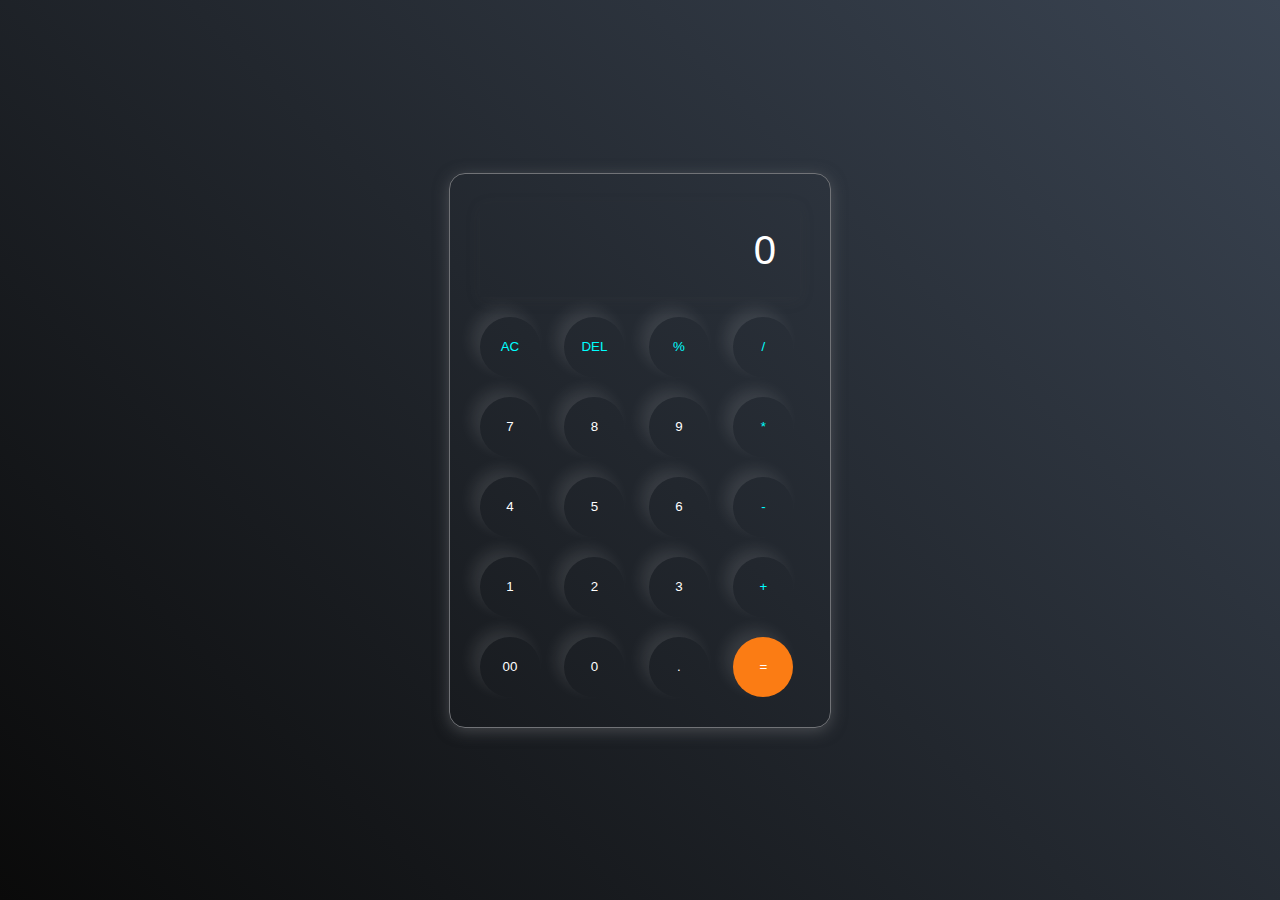
<file: Calculator/index.html>
<!DOCTYPE html>
<html lang="en">
<head>
    <meta charset="UTF-8">
    <meta name="viewport" content="width=device-width, initial-scale=1.0">
    <title>Calculator</title>
    <link rel="stylesheet" href="style.css">
</head>
<body>

<div class="calculator">
    <input type="text" placeholder="0" id="inputBox">
    <div>
        <button class="operator">AC</button>
        <button class="operator">DEL</button>
        <button class="operator">%</button>
        <button class="operator">/</button>
    </div>
    <div>
        <button>7</button>
        <button>8</button>
        <button>9</button>
        <button class="operator">*</button>
    </div>
    <div>
        <button>4</button>
        <button>5</button>
        <button>6</button>
        <button class="operator">-</button>
    </div>
    <div>
        <button>1</button>
        <button>2</button>
        <button>3</button>
        <button class="operator">+</button>
    </div> 
    <div>
        <button>00</button>
        <button>0</button>
        <button>.</button>
        <button class="equalBtn">=</button>
    </div>
</div>    
<script src="script.js"></script>

</body>
</html>
</file>
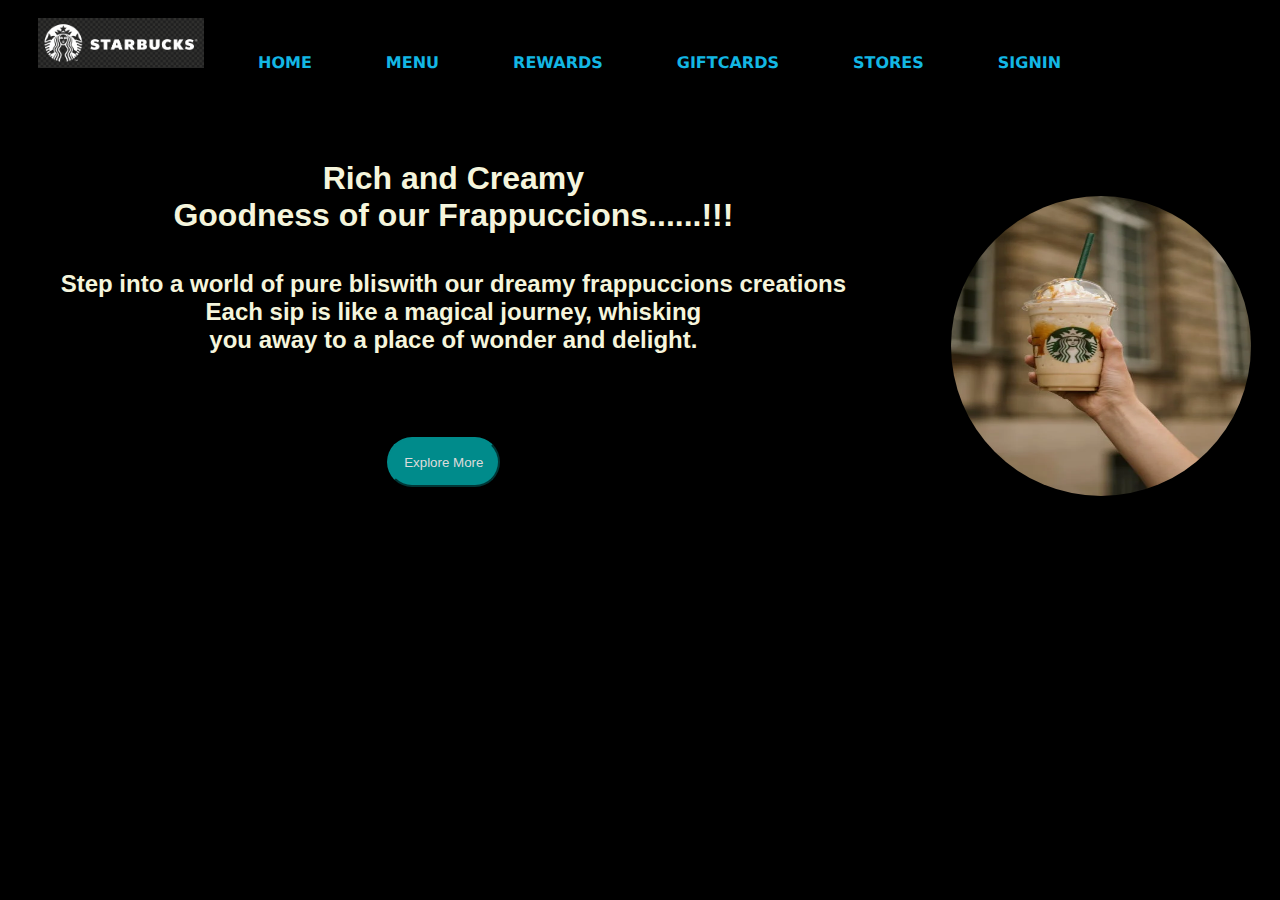
<file: LandingPage/index.html>
<!DOCTYPE html>
<html lang="en">
<head>
    <meta charset="UTF-8">
    <meta name="viewport" content="width=device-width, initial-scale=1.0">
    <title>LandingPage</title>
    <link rel="stylesheet" href="style.css">
</head>
<body>
    
    <header>
    <nav>
        <div class="navbar">
        <div class="logo">
            <img src="logo.png" alt="">
        
                    <a href="Home">Home</a>
                    <a href="Menu">Menu</a>
                    <a href="Rewards">Rewards</a>
                    <a href="GiftCards">GiftCards</a>
                    <a href="Stores">Stores</a>
                    <a href="Sign in">Signin</a>              

    </div>
    </div>
</nav>


<div class="hero">
    <p><h1>Rich and Creamy <br>
        Goodness of our Frappuccions......!!!</h1><br>
       <h2> Step into a world of pure bliswith our
        dreamy frappuccions creations<br>
     Each sip is like a magical journey, whisking<br>
        you away to a place of wonder and delight.</h2> 
    </p>
</div>
<img src="image.webp" alt="" class="image">

</header>
<footer>
    <button>Explore More</button>
</footer>


    
</body>
</html>
</file>
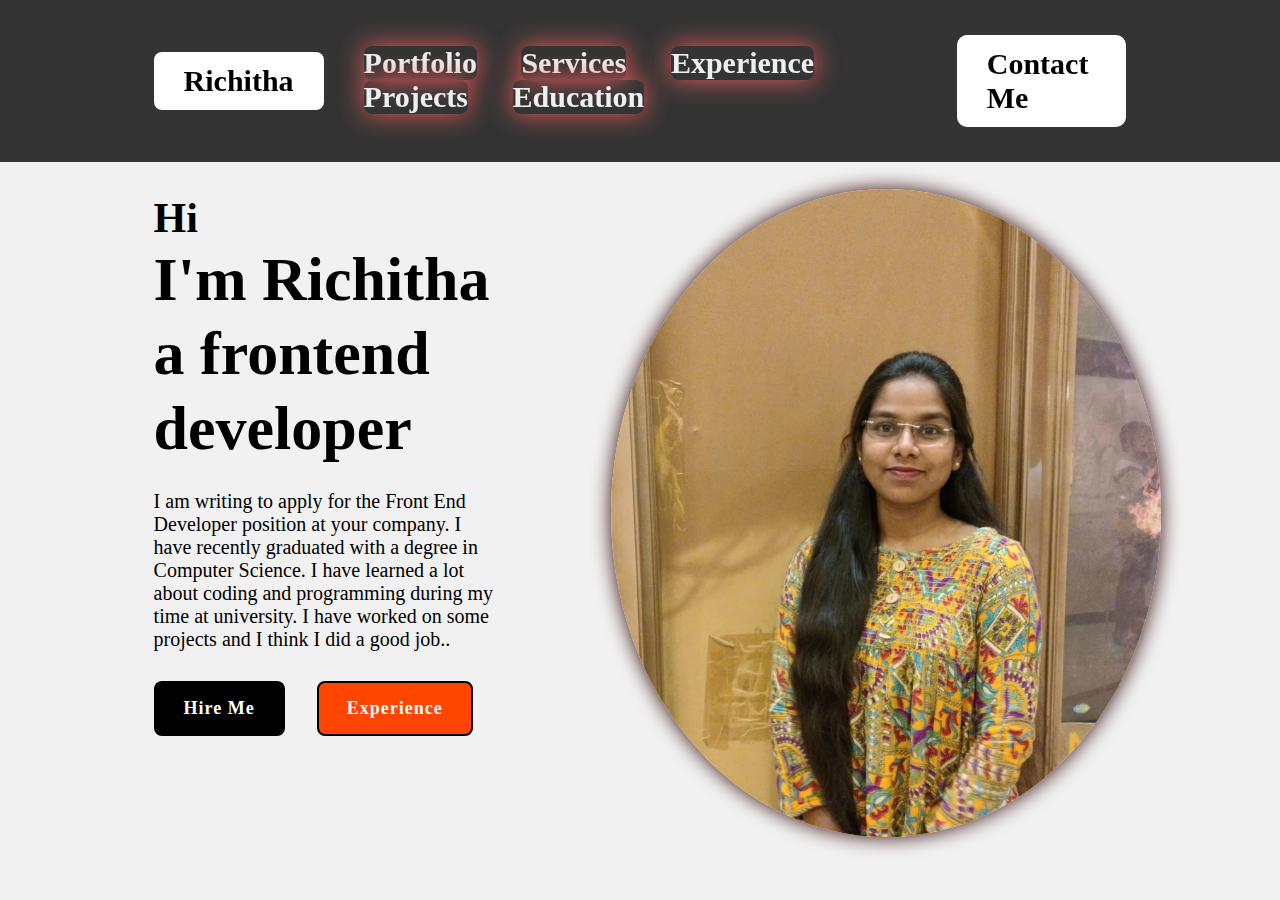
<file: portfolio/index.html>
<!DOCTYPE html>
<html lang="en">
<head>
    <meta charset="UTF-8">
    <meta name="viewport" content="width=device-width, initial-scale=1.0">
    <title>Portfolio</title>
    <link rel="stylesheet" href="style.css">
    <link rel="stylesheet"href="https://unpkg.com/boxicons@latest/css/boxicons.min.css">

</head>

<body>
    <header class="header">
        <a href="#" class="logo">Richitha</a> 
    
    <nav class="navbar">
        <a href="#">Portfolio</a>
        <a href="#">Services</a>
         
        <a href="#">Experience</a>
        <a href="#">Projects</a>
          <a href="#">Education</a>


    </nav>
    <a href="#" class="contact">Contact Me</a>
    </header>
    
    <section class="home">
        <div class="home-content">
            <h3>Hi</h3>
            <h1>I'm Richitha<br>
                a frontend developer</h1>
            <p>I am writing to apply for the Front End Developer position at your company. I have recently graduated with a degree in Computer Science. I have learned a lot about coding and programming during my time at university. I have worked on some projects and I think I did a good job..</p>
            

            <div class="btn-box">
                <button class="btn-1">Hire Me</button>
                <button class="btn-2">Experience</button>
            </div>
        
        
        
        </div>
        <div class="img-box">
            <img src="image.jpg" alt="">
        </div>
   
    </section>
</body>
</html>
</file>
<file: Calculator/style.css>
*{
    margin:0;
    padding:0;
    box-sizing: border-box;
    font-family: 'Poppins',sans-serif;
}
body{
    width:100%;
    height: 100vh;
    display: flex;
    justify-content: center;
    align-items: center;
    background: linear-gradient(45deg,#0a0a0a,#3a4452);
}
.calculator{
    border:1px solid #717377;
    padding:20px;
    border-radius:16px;
    background:transparent;
    box-shadow:0px 3px 15px rgba(113,115,119,0.5);
    
}
input{
    width: 320px;
    border:none;
    padding: 24px;
    margin:10px;
    background:transparent;
    box-shadow:0px 3px 15px rgba(84,84,84,0.1);
    font-size: 40px;
    text-align: right;
    cursor:pointer;
    color:#ffffff;

}
input::placeholder{
    color:#ffffff;
}
button{
    border:none;
    width:60px;
    height: 60px;
    margin:10px;
    border-radius:50%;
    background:transparent;
    color:#ffffff;
    font: size 20px;
    box-shadow:-8px -8px 15px rgba(255,255,255,0.1);
    cursor: pointer;
}
.equalBtn{
    background-color:#fb7c14;

}
.operator{
    color:aqua
}
</file>
<file: LandingPage/style.css>
*{
    box-sizing: border-box;
    background-color: black;
    height: 50px;
    
}
header{
    
    align-items: center;
    padding: 10px;
    
    
}

.navbar {
    display: flex;
    margin-left: 20px;
}
.navbar a{
    
    justify-content: space-between;
    align-items: center;
    display: inline;
    margin:20px 20px 20px 50px;
    padding-bottom: 50px;
    text-align: right;
    text-decoration-line: none;
    text-transform: uppercase;
    text-rendering: geometricPrecision;
    font-weight:bolder;
    font-family:system-ui, -apple-system, BlinkMacSystemFont, 'Segoe UI', Roboto, Oxygen, Ubuntu, Cantarell, 'Open Sans', 'Helvetica Neue', sans-serif;
    color:rgb(19, 183, 228);
    cursor: pointer;
    
}


 .navbar logo{
    height: 10px;

    
}

.hero h1{
    
    padding:5px 10px;
    
    text-align: center;
    margin-right: 30%;
    font-size: xx-large;
    font-family:Verdana, Geneva, Tahoma, sans-serif;
    color: beige;
    
    
}
.hero h2{
    padding: 5px 10px;
    margin-right: 30%;
    text-align: center;
    font-family:Arial, Helvetica, sans-serif;
    color: beige;
}
button{
    margin-top:30%;
    margin-left: 30%;
    padding:15px;
    color: rgb(222, 220, 219);
    border-radius: 100px;
    border-color: darkcyan;
    background-color: darkcyan;
    
    
}
button:hover{
    background-color: cornsilk;
    color:black;
    cursor:pointer;
}
.image{
    height: 300px;
    width:300px;
    margin-left:75%;
    margin-top: 5%;
    border-radius: 50%;
    
    
}
</file>
<file: portfolio/style.css>
*{
    margin:0;
    box-sizing: border-box;
    font-family:'Times New Roman', Times, serif;
    text-decoration: none;
    list-style: none;
}

.header{
    position:fixed;
    top:0;
    left:0;
    width:100%;
    padding:35px 12%;
    background: rgba(5, 5, 5, 0.8);
    backdrop-filter: blur(10px);
    display: flex;
    justify-content: space-between;
    align-items: center;
    z-index:100;
    color:white;
}
.logo{
    padding:10px 28px;
    background-color:white;
    color:black;
    border: 2px solid transparent;
    border-radius: 8px;
    font-size:30px;
    font-weight:bold;
    font-style:normal ;
    transition: 0.3s ease;
}
.logo:hover{
        background-color: lightgreen;
      color: rgb(9, 3, 3);          
}

.navbar{
    font-size:18px;
    font-weight: 800;
    margin:0 20px;
    border-bottom:3px   solid transparent;

    

} 

.navbar a{
    font-size: 30px;
    color: rgb(236, 240, 239);
    margin:0 20px;
    display: inline-block;
    transition:0.3s ease;
    border-radius: 8px;
    box-shadow:0 0 25px rgb(232, 89, 89);
}
.navbar a:hover{
    background-color: rgb(255, 221, 0);
    color:black;

}
.contact{
    padding:10px 28px;
    background-color:white;
    color:black;
    border: 2px solid transparent;
    border-radius: 10px;
    font-size:30px;
    font-weight: 600;

}
.contact:hover{
    background-color: rgb(255, 0, 0);
    box-shadow:0 0 25px rgb(207, 125, 95);
    color:white;
}
.home{
    width:100%;
    min-height: 100vh;
    background: rgb(241,241,241);
    display: flex;
    align-items: center;
    gap:7em;
    padding:30px 12% 0;
}
.home-content{
    max-width: 800px;

}
.home-content h3{
    font-size: 42px;


}
.home-content h1{
    font-size: 62px;
    line-height: 1.2;
}
.home-content p{
    font-size: 20px;
    margin:25px 0 30px;
}
.btn-box{
    width:345px;
    display: flex;
    gap:2em;

}
.btn-1{
    padding:15px 28px;
    background-color: black;
    color:white;
    border:2px solid transparent;
    border-radius:8px;
    font-size: 18px;
    letter-spacing: 1px;
    font-weight: 600;
    transition:0.3s ease;
    cursor:pointer;
}
.btn-1:hover{
    background-color: white;
    color:black;
    border:2px solid black;

}
.btn-2{
    padding:15px 28px;
    background-color: orangered;
    color:white;
    border:2px solid black;
    border-radius: 8px;
    font-size:18px;
    letter-spacing: 1px;
    font-weight: 600;
    transition:0.3s ease;
    cursor: pointer;
}
.btn-2:hover{
    background-color: white;
    color:rgb(28, 20, 11)
}
.img-box img{
    border-radius: 60%;
    width:550px;
    margin-top: 100px;
    box-shadow:0 0 20px rgb(52, 9, 9);
}
</file>
